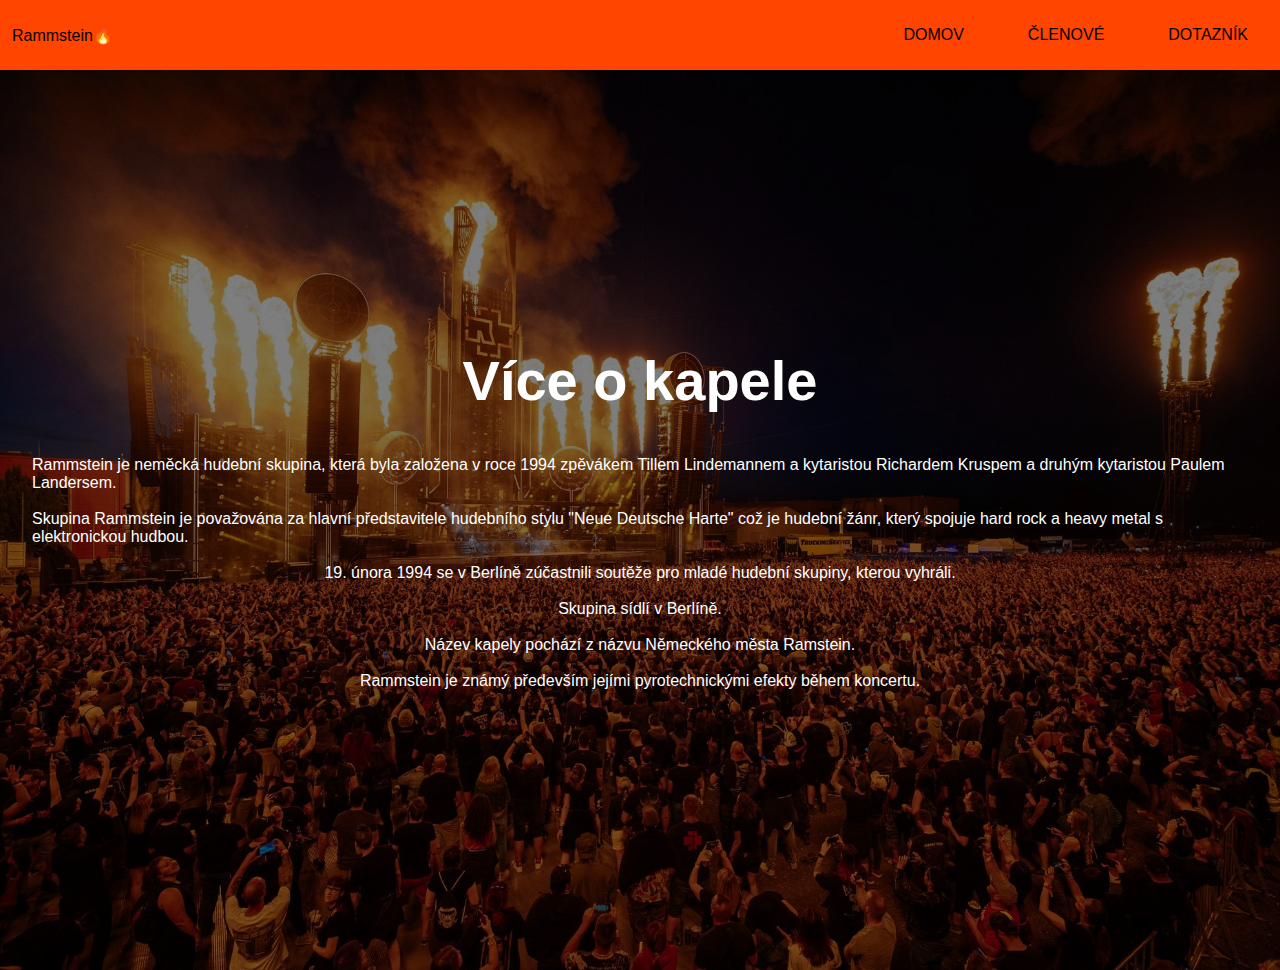
<file: chcivedetvic.html>
<!DOCTYPE html>
<html lang="en">
<head>
    <meta charset="UTF-8">
    <meta name="viewport" content="width=device-width, initial-scale=1.0">
    <title>Rammstein</title>
    <link rel="stylesheet" href="https://cdnjs.cloudflare.com/ajax/libs/font-awesome/6.6.0/css/all.min.css" integrity="sha512-Kc323vGBEqzTmouAECnVceyQqyqdsSiqLQISBL29aUW4U/M7pSPA/gEUZQqv1cwx4OnYxTxve5UMg5GT6L4JJg==" crossorigin="anonymous" referrerpolicy="no-referrer" />
    <link
    rel="stylesheet"
    media="screen and (min-width: 1100px)"
    href="css2/widescreen.css"
  />
  <link
    rel="stylesheet"
    media="screen and (max-width: 768px)"
    href="css2/mobile.css"
  />
    
    
    
    
    <style>

        * {
            box-sizing: border-box;
            margin: 0;
            padding: 0;
        }
        

        body {
            font-family: Arial, Helvetica, sans-serif;
        }

        .l-heading {
            font-size: 3.5rem;
            margin-bottom: 0.75rem;
            line-height: 1.1;


        }

        .lead {
            font-size: 1.3rem;
            margin-bottom: 2rem;

        }

        .btn {
            display: inline-block;
            color: black;
            background-color: #f6e0b5;
            padding: 0.5rem 2rem;
            border: none;
            border-radius: 5px;
            text-decoration: none;
            font-weight: 10;
        }

        .btn:hover {
            background-color: 	#e56009;
        }

        
        
        #navbar {
            background-color: orangered;
            display: flex;
            justify-content: space-between;
            align-items: center;
            height: 70px;
        }

        #navbar .logo {
            margin: 0 12px;
        }

        #navbar ul {
            display: flex;
            list-style: none;

        }

        #navbar ul li {
            margin: 0 12px;
            padding: 0 4px;
        }

        #navbar ul li a {
            margin: 0 4px;
            padding: 0 12px;
            text-decoration: none;
            border-radius: 5px;
            color: black;
            text-transform: uppercase;
        }

        #navbar ul li a:hover {
            background-color: black;
            color: white;
            

        }

        #showcase {
            background: #333 url(2eb278fae53b328abbe0846607661b00.jpg) no-repeat center center/cover;
            height: 100vh;
            color: white;
        }

        #showcase .showcase-content {
            display: flex;
            flex-direction: column;
            justify-content: center;
            align-items: center;
            height: 100%;
            padding: 0 2rem;
            background-color: rgba(0, 0, 0, 0.5)
        }


    </style>
</head>
<body>
    
    <nav id="navbar">
        <div class="logo"> <i class="fa-solid fa-bars"></i> Rammstein🔥</div>
        <ul>
            <li><a href="index.html"> <i class="fa-solid fa-house"></i> Domov</a></li>
            <li><a href="tabulka.html"> <i class="fa-regular fa-clipboard"></i> Členové</a></li>
            <li><a href="formular.html"> <i class="fa-solid fa-list"></i> Dotazník</a></li>
        </ul>



    </nav>
<!-- header: Showcase -->
    <div id="showcase">
        <div class="showcase-content">
            <h1 class="l-heading">Více o kapele</h1>
            <p class="lead">
                <p>Rammstein je neměcká hudební skupina, která byla založena v roce 1994 zpěvákem Tillem Lindemannem a kytaristou Richardem Kruspem a druhým kytaristou Paulem Landersem.</p> <br>
                <p>Skupina Rammstein je považována za hlavní představitele hudebního stylu "Neue Deutsche Harte" což je hudební žánr, který spojuje hard rock a heavy metal s elektronickou hudbou.</p> <br>
                <p>19. února 1994 se v Berlíně zúčastnili soutěže pro mladé hudební skupiny, kterou vyhráli.</p> <br>
                <p>Skupina sídlí v Berlíně.</p> <br>
                <p>Název kapely pochází z názvu Německého města Ramstein.</p> <br>
                <p>Rammstein je známý především jejími pyrotechnickými efekty během koncertu.</p>


            </p>
        </div>
    </div>
<!-- Photo by <a href="https://unsplash.com/@joannakosinska?utm_content=creditCopyText&utm_medium=referral&utm_source=unsplash">Joanna Kosinska</a> on <a href="https://unsplash.com/photos/two-gray-pencils-on-yellow-surface-1_CMoFsPfso?utm_content=creditCopyText&utm_medium=referral&utm_source=unsplash">Unsplash</a> -->
</body>
</html>
</file>
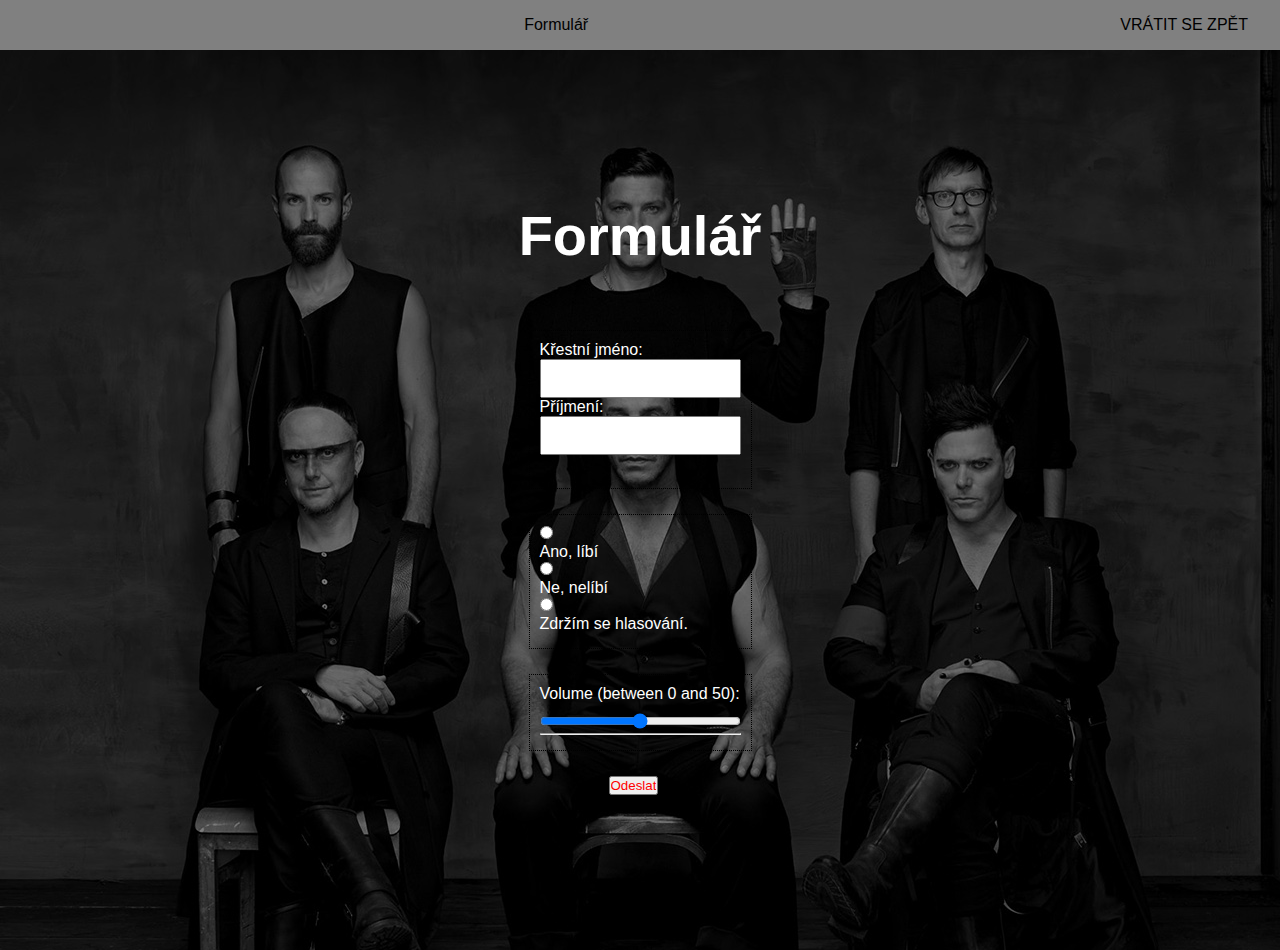
<file: formular.html>
<!DOCTYPE html>
<html lang="en">
<head>
    <meta charset="UTF-8">
    <meta name="viewport" content="width=device-width, initial-scale=1.0">
    <title>Ukázka tvorby menu</title>
    <link rel="stylesheet" href="https://cdnjs.cloudflare.com/ajax/libs/font-awesome/6.6.0/css/all.min.css" integrity="sha512-Kc323vGBEqzTmouAECnVceyQqyqdsSiqLQISBL29aUW4U/M7pSPA/gEUZQqv1cwx4OnYxTxve5UMg5GT6L4JJg==" crossorigin="anonymous" referrerpolicy="no-referrer" />
    <link
    rel="stylesheet"
    media="screen and (min-width: 1100px)"
    href="css2/widescreen.css"
  />
  <link
    rel="stylesheet"
    media="screen and (max-width: 768px)"
    href="css2/mobile.css"
  />
    
    
    
    
    
    <style>

        * {
            box-sizing: border-box;
            margin: 0;
            padding: 0;
        }
        

        body {
            font-family: Arial, Helvetica, sans-serif;
        }

        .l-heading {
            font-size: 3.5rem;
            margin-bottom: 0.75rem;
            line-height: 1.1;


        }

        .lead {
            font-size: 1.3rem;
            margin-bottom: 2rem;

        }

        .btn:hover {
            background-color: 	#e56009;
        }

        
        
        #navbar {
            background-color: grey;
            display: flex;
            justify-content: space-between;
            align-items: center;
            height: 50px;
        }

        #navbar .logo {
            margin: 0 12px;
        }

        #navbar ul {
            display: flex;
            list-style: none;

        }

        #navbar ul li {
            margin: 0 12px;
            padding: 0 4px;
        }

        #navbar ul li a {
            margin: 0 4px;
            padding: 0 12px;
            text-decoration: none;
            border-radius: 5px;
            color: black;
            text-transform: uppercase;
        }

        #navbar ul li a:hover {
            background-color: black;
            color: white;
            

        }

        #showcase {
            background: #333 url(rammstein_olaf_heine.jpg) no-repeat center center/cover;
            height: 100vh;
            color: white;
        }

        #showcase .showcase-content {
            display: flex;
            flex-direction: column;
            justify-content: center;
            align-items: center;
            height: 100%;
            padding: 0 2rem;
            background-color: rgba(0, 0, 0, 0.5)
        }

        .block {
    margin: 20px 20px 25px;
    border: 1px black dotted;
    padding: 10px 10px 15px;


}

.block .item {
    margin-bottom: 5px;

}

.w-100 {
    width: 100%;
}

.m-t-1 {
    margin-top: 10px;

}

.p-1 {
    padding: 10px;
}

.p-2 {
    padding: 20px; 
}

h2 {
    margin-top: 50px;
    margin-left: 600px;
}


.send {
    margin-left: 100px;
    color: red;
}
    </style>
</head>
<body>
    
    <nav id="navbar">
        <i class="logo"> </i>Formulář</div>
        <ul>
            <li><a href="index.html"> <i class="fa-solid fa-house"> </i>Vrátit se zpět</a></li>
        </ul>



    </nav>
<!-- header: Showcase -->
    <div id="showcase">
        <div class="showcase-content">
            <h1 class="l-heading">Formulář</h1>
            <p class="lead">



                <div class="container">
                    <form action="/action_page.php">
                        <div class="block">
                            <div><label for="fname">Křestní jméno:</label><br></div>
                            <div><input class="p-1" type="text" id="fname" name="fname"><br></div>
                            <div><label for="lname">Příjmení:</label><br></div>
                            <div></div><input class="p-1" type="text" id="lname" name="lname"><br><br></form</div>
                        </div>
                        <div class="block">
                            <div></div><input type="radio" id="html" name="fav_language" value="HTML"></form</div>
                            <div></div><label for="html">Ano, líbí</label><br></form</div>
                                       <div></div> <input type="radio" id="css" name="fav_language" value="CSS"></form</div>
                            <div></div><label for="css">Ne, nelíbí</label><br></form</div>
                            <div></div><input type="radio" id="javascript" name="fav_language" value="JavaScript"></form</div>
                            <div></div><label for="javascript">Zdržím se hlasování.</label>
                        </div>
                       <div class="block">
                           <div></div> <label for="vol">Volume (between 0 and 50):</label></form</div>
                            <div></div><input class="w-100 m-t-1" type="range" id="vol" name="vol" min="0" max="50"></form</div>
                            <hr>
                       </div>
                       <div></div><input class="send" type="submit" value="Odeslat"></form</div>
                        
                      </form> 
                </div>

</body>
</html>
</file>
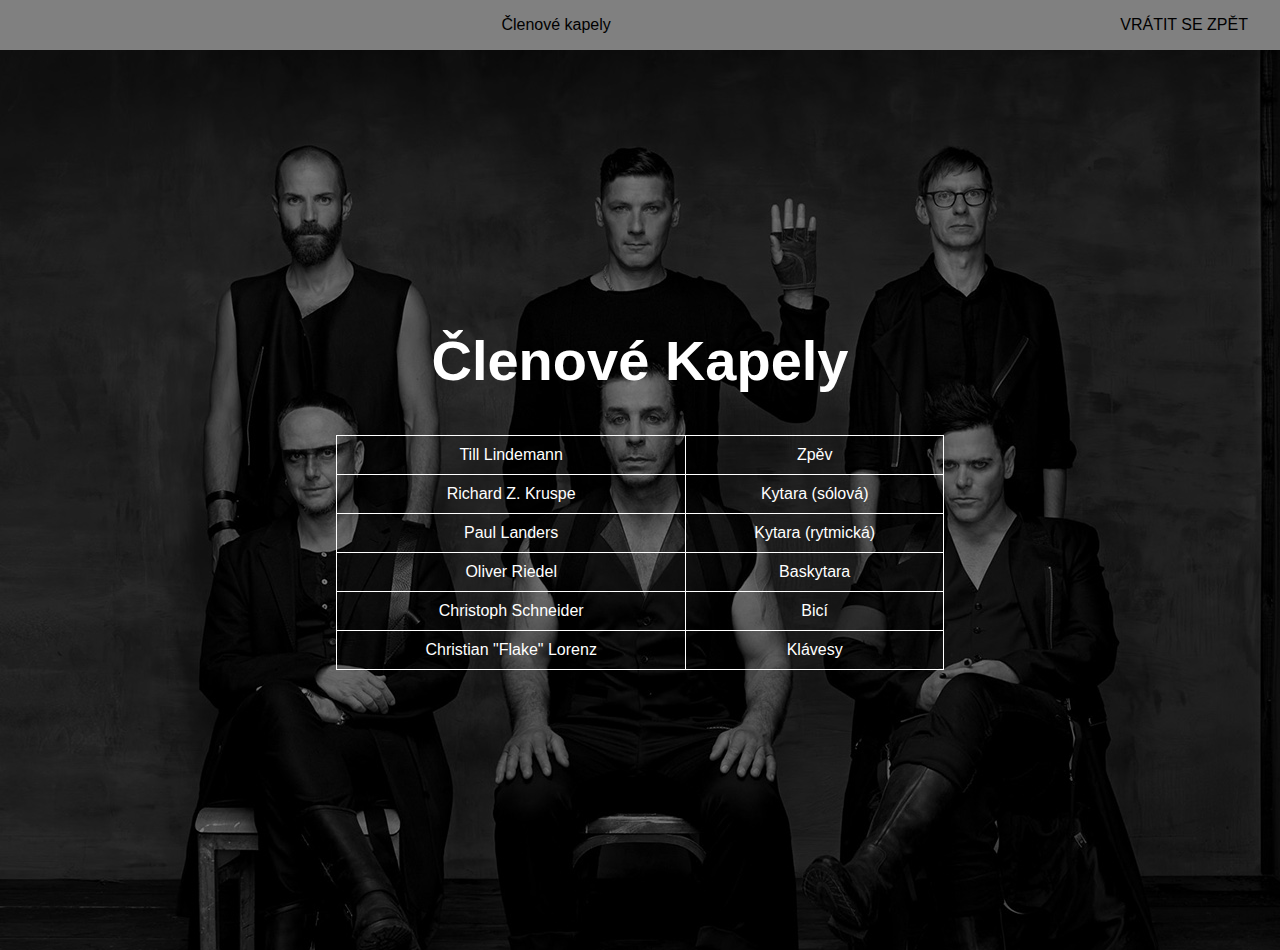
<file: tabulka.html>
<!DOCTYPE html>
<html lang="en">
<head>
    <meta charset="UTF-8">
    <meta name="viewport" content="width=device-width, initial-scale=1.0">
    <title>Ukázka tvorby menu</title>
    <link rel="stylesheet" href="https://cdnjs.cloudflare.com/ajax/libs/font-awesome/6.6.0/css/all.min.css" integrity="sha512-Kc323vGBEqzTmouAECnVceyQqyqdsSiqLQISBL29aUW4U/M7pSPA/gEUZQqv1cwx4OnYxTxve5UMg5GT6L4JJg==" crossorigin="anonymous" referrerpolicy="no-referrer" />
    <link
    rel="stylesheet"
    media="screen and (min-width: 1100px)"
    href="css2/widescreen.css"
  />
  <link
    rel="stylesheet"
    media="screen and (max-width: 768px)"
    href="css2/mobile.css"
  />
    
    
    
    
    <style>

        * {
            box-sizing: border-box;
            margin: 0;
            padding: 0;
        }
        

        body {
            font-family: Arial, Helvetica, sans-serif;
        }

        .l-heading {
            font-size: 3.5rem;
            margin-bottom: 0.75rem;
            line-height: 1.1;
            text-align: center;


        }

        .lead {
            font-size: 1.3rem;
            margin-bottom: 2rem;

        }

        .btn:hover {
            background-color: 	#e56009;
        }

        
        
        #navbar {
            background-color: grey;
            display: flex;
            justify-content: space-between;
            align-items: center;
            height: 50px;
        }

        #navbar .logo {
            margin: 0 12px;
        }

        #navbar ul {
            display: flex;
            list-style: none;

        }

        #navbar ul li {
            margin: 0 12px;
            padding: 0 4px;
        }

        #navbar ul li a {
            margin: 0 4px;
            padding: 0 12px;
            text-decoration: none;
            border-radius: 5px;
            color: black;
            text-transform: uppercase;
        }

        #navbar ul li a:hover {
            background-color: black;
            color: white;
            

        }

        #showcase {
            background: #333 url(rammstein_olaf_heine.jpg) no-repeat center center/cover;
            height: 100vh;
            color: white;
        }

        #showcase .showcase-content {
            display: flex;
            flex-direction: column;
            justify-content: center;
            align-items: center;
            height: 100%;
            padding: 0 2rem;
            background-color: rgba(0, 0, 0, 0.5)
        }

        table {
            width: 50%;
            border-collapse: collapse;
        }

        table, th, td {
            border: 1px solid white;
        }

        th, td {
            padding: 10px;
            text-align: center;
        }

        th {
            background-color: #f2f2f2;
        }


    </style>
</head>
<body>
    
    <nav id="navbar">
        <i class="logo"> </i>Členové kapely</div>
        <ul>
            <li><a href="index.html"> <i class="fa-solid fa-house"> </i>Vrátit se zpět</a></li>
        </ul>



    </nav>
<!-- header: Showcase -->
    <div id="showcase">
        <div class="showcase-content">
            <h1 class="l-heading">Členové Kapely</h1>
            <p class="lead">

                <table>

                    <tr>
                      <td>Till Lindemann</td>
                      <td>Zpěv</td>
                    </tr>
                    <tr>
                      <td>Richard Z. Kruspe</td>
                      <td>Kytara (sólová)</td>
                    </tr>
                    <tr>
                      <td>Paul Landers</td>
                      <td>Kytara (rytmická)</td>
                    </tr>
                    <tr>
                      <td>Oliver Riedel</td>
                      <td>Baskytara</td>
                    </tr>
                    <tr>
                      <td>Christoph Schneider</td>
                      <td>Bicí</td>
                    </tr>
                    <tr>
                      <td>Christian "Flake" Lorenz</td>
                      <td>Klávesy</td>
                    </tr>
                  </table>



</body>
</html>
</file>
<file: css2/widescreen.css>
/* Zarovnání ikon do leva */
#what .items .item {
    display: flex;
    text-align: left;
}
/* Pozice ikon */
#what .items .item i {
    margin-right: 1.3rem;
    align-self: center;
    margin-bottom: 0;
}
</file>
<file: css2/mobile.css>
#what .items {
    display: block;
    padding: 1rem;
}

/* Zarovnání ikon do leva */
#what .items .item {
    display: flex;
    text-align: left;
}
/* Pozice ikon */
#what .items .item i {
    margin-right: 1.3rem;
    align-self: center;
    margin-bottom: 0;
}

/* Smartphone */
@media(max-width: 500px) {
    #navbar {
        flex-direction: column;
        align-items: center;
    }

    #navbar #logo {
        margin-bottom: 1rem;
        text-align: center;
    }

    #showcase .showcase-content {
        top: 100px;
    }

    #who {
        display: block;
    }

    #who .who-img {
        display:none;
    }

    #books .items img {
        width: 80%;
    }

    #books .items div:last-child {
        display: none;
    }

    #contact {
        flex-direction: column;
    }
}

@media(max-height: 568px) {
    .l-heading {
        font-size: 2rem;
    }

    #navbar {
        align-items: flex-start;
    }

    #navbar ul {
        flex-wrap: wrap;
        align-items: flex-start;
    }

    #navbar ul li a{
        padding: 0 1rem;
    }
}
</file>
